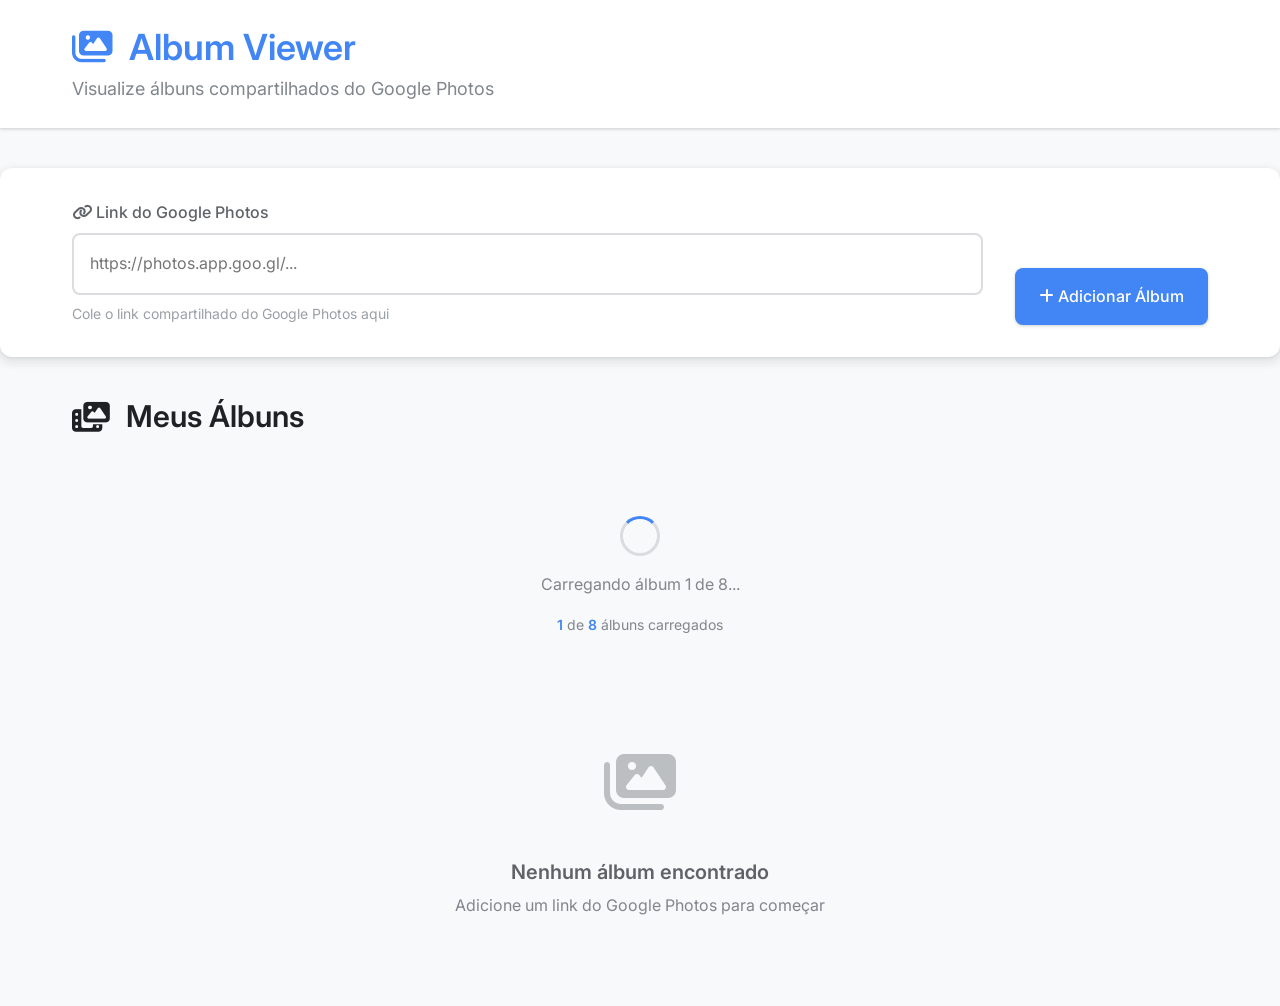
<file: index.html>
<!DOCTYPE html>
<html lang="pt-BR">
<head>
    <meta charset="UTF-8">
    <meta name="viewport" content="width=device-width, initial-scale=1.0">
    <meta name="description" content="Visualizador de álbuns do Google Photos - Organize e visualize suas fotos compartilhadas">
    <meta property="og:title" content="Album Viewer - Google Photos">
    <meta property="og:description" content="Visualize álbuns compartilhados do Google Photos em um carrossel elegante">
    <meta property="og:type" content="website">
    
    <title>Album Viewer - Visualizador de Álbuns</title>
    
    <!-- Preload critical resources -->
    <link rel="preload" href="https://fonts.googleapis.com/css2?family=Inter:wght@300;400;500;600;700&display=swap" as="style">
    <link rel="preload" href="css/style.css" as="style">
    
    <!-- Fonts -->
    <link href="https://fonts.googleapis.com/css2?family=Inter:wght@300;400;500;600;700&display=swap" rel="stylesheet">
    
    <!-- Icons -->
    <link rel="stylesheet" href="https://cdn.jsdelivr.net/npm/@fortawesome/fontawesome-free@6.4.0/css/all.min.css">
    
    <!-- Styles -->
    <link rel="stylesheet" href="css/style.css">
    
    <!-- Schema.org JSON-LD -->
    <script type="application/ld+json">
    {
        "@context": "https://schema.org",
        "@type": "WebApplication",
        "name": "Album Viewer",
        "description": "Visualizador de álbuns do Google Photos",
        "applicationCategory": "PhotoApplication",
        "operatingSystem": "Web"
    }
    </script>
</head>
<body>
    <header class="header" role="banner">
        <div class="container">
            <h1 class="header__title">
                <i class="fas fa-images" aria-hidden="true"></i>
                Album Viewer
            </h1>
            <p class="header__subtitle">Visualize álbuns compartilhados do Google Photos</p>
        </div>
    </header>

    <main class="main" role="main">
        <section class="add-album" aria-labelledby="add-album-title">
            <div class="container">
                <h2 id="add-album-title" class="visually-hidden">Adicionar Novo Álbum</h2>
                <div class="add-album__form">
                    <div class="input-group">
                        <label for="album-url" class="input-group__label">
                            <i class="fas fa-link" aria-hidden="true"></i>
                            Link do Google Photos
                        </label>
                        <input 
                            type="url" 
                            id="album-url" 
                            class="input-group__input" 
                            placeholder="https://photos.app.goo.gl/..."
                            aria-describedby="url-help"
                        >
                        <small id="url-help" class="input-group__help">
                            Cole o link compartilhado do Google Photos aqui
                        </small>
                    </div>
                    <button type="button" class="btn btn--primary" id="add-album-btn">
                        <i class="fas fa-plus" aria-hidden="true"></i>
                        Adicionar Álbum
                    </button>
                </div>
            </div>
        </section>

        <section class="albums" aria-labelledby="albums-title">
            <div class="container">
                <h2 id="albums-title" class="section__title">
                    <i class="fas fa-photo-video" aria-hidden="true"></i>
                    Meus Álbuns
                </h2>
                
                <div class="albums__grid" id="albums-container" role="region" aria-label="Grade de álbuns">
                    <!-- Álbuns serão carregados dinamicamente aqui -->
                </div>

                <div class="loading" id="loading" aria-hidden="true">
                    <div class="loading__spinner"></div>
                    <p class="loading__text">Carregando álbuns compartilhados...</p>
                    <div class="loading__progress" id="loading-progress" style="display: none;">
                        <span id="loaded-count">0</span> de <span id="total-count">8</span> álbuns carregados
                    </div>
                </div>

                <div class="empty-state" id="empty-state" aria-hidden="true">
                    <div class="empty-state__icon">
                        <i class="fas fa-images" aria-hidden="true"></i>
                    </div>
                    <h3 class="empty-state__title">Nenhum álbum encontrado</h3>
                    <p class="empty-state__text">Adicione um link do Google Photos para começar</p>
                </div>
            </div>
        </section>
    </main>

    <!-- Modal do Carrossel -->
    <div class="modal" id="carousel-modal" role="dialog" aria-labelledby="carousel-title" aria-hidden="true">
        <div class="modal__backdrop" data-modal-close></div>
        <div class="modal__content">
            <header class="modal__header">
                <h3 id="carousel-title" class="modal__title">Visualizador de Fotos</h3>
                <button type="button" class="modal__close" data-modal-close aria-label="Fechar">
                    <i class="fas fa-times" aria-hidden="true"></i>
                </button>
            </header>
            
            <div class="carousel" role="region" aria-label="Carrossel de fotos">
                <button type="button" class="carousel__nav carousel__nav--prev" id="carousel-prev" aria-label="Foto anterior">
                    <i class="fas fa-chevron-left" aria-hidden="true"></i>
                </button>
                
                <div class="carousel__container">
                    <div class="carousel__track" id="carousel-track">
                        <!-- Imagens do carrossel serão carregadas aqui -->
                    </div>
                </div>
                
                <button type="button" class="carousel__nav carousel__nav--next" id="carousel-next" aria-label="Próxima foto">
                    <i class="fas fa-chevron-right" aria-hidden="true"></i>
                </button>
                
                <div class="carousel__indicators" id="carousel-indicators" role="tablist" aria-label="Indicadores de fotos">
                    <!-- Indicadores serão gerados dinamicamente -->
                </div>
            </div>
        </div>
    </div>

    <!-- Toast Notifications -->
    <div class="toast-container" id="toast-container" aria-live="polite" aria-atomic="true"></div>

    <!-- Scripts -->
    <script src="js/app.js" defer></script>
</body>
</html>
</file>
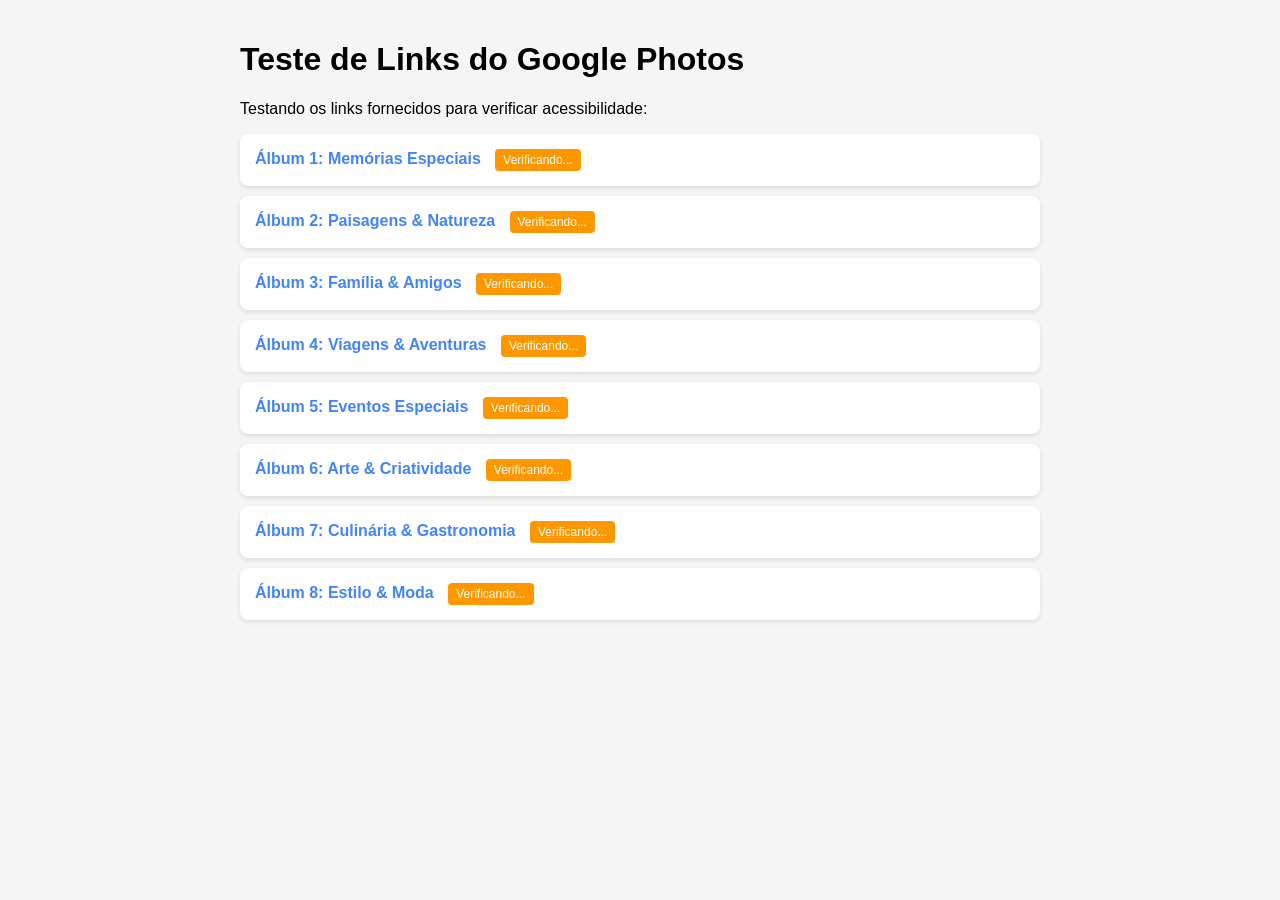
<file: test-links.html>
<!DOCTYPE html>
<html lang="pt-BR">
<head>
    <meta charset="UTF-8">
    <meta name="viewport" content="width=device-width, initial-scale=1.0">
    <title>Teste de Links - Album Viewer</title>
    <style>
        body {
            font-family: Arial, sans-serif;
            max-width: 800px;
            margin: 0 auto;
            padding: 20px;
            background-color: #f5f5f5;
        }
        .link-test {
            background: white;
            margin: 10px 0;
            padding: 15px;
            border-radius: 8px;
            box-shadow: 0 2px 4px rgba(0,0,0,0.1);
        }
        .link-test a {
            color: #4285f4;
            text-decoration: none;
            font-weight: bold;
        }
        .link-test a:hover {
            text-decoration: underline;
        }
        .status {
            display: inline-block;
            padding: 4px 8px;
            border-radius: 4px;
            font-size: 12px;
            margin-left: 10px;
        }
        .status.success {
            background: #4caf50;
            color: white;
        }
        .status.error {
            background: #f44336;
            color: white;
        }
        .status.pending {
            background: #ff9800;
            color: white;
        }
    </style>
</head>
<body>
    <h1>Teste de Links do Google Photos</h1>
    <p>Testando os links fornecidos para verificar acessibilidade:</p>
    
    <div class="link-test">
        <a href="https://photos.app.goo.gl/cJ5F4g1Tou9qG49f9" target="_blank">Álbum 1: Memórias Especiais</a>
        <span class="status pending">Verificando...</span>
    </div>
    
    <div class="link-test">
        <a href="https://photos.app.goo.gl/7Bee33No8qgvmfCdA" target="_blank">Álbum 2: Paisagens & Natureza</a>
        <span class="status pending">Verificando...</span>
    </div>
    
    <div class="link-test">
        <a href="https://photos.app.goo.gl/vcaa1EEHVnbzJQVWA" target="_blank">Álbum 3: Família & Amigos</a>
        <span class="status pending">Verificando...</span>
    </div>
    
    <div class="link-test">
        <a href="https://photos.app.goo.gl/3nUJU3k2H9wkDSXx6" target="_blank">Álbum 4: Viagens & Aventuras</a>
        <span class="status pending">Verificando...</span>
    </div>
    
    <div class="link-test">
        <a href="https://photos.app.goo.gl/87pQ4p6GTpktUK3A6" target="_blank">Álbum 5: Eventos Especiais</a>
        <span class="status pending">Verificando...</span>
    </div>
    
    <div class="link-test">
        <a href="https://photos.app.goo.gl/oCXm1VuaSURH3zV2A" target="_blank">Álbum 6: Arte & Criatividade</a>
        <span class="status pending">Verificando...</span>
    </div>
    
    <div class="link-test">
        <a href="https://photos.app.goo.gl/SuB1VgMZGXNCsunt5" target="_blank">Álbum 7: Culinária & Gastronomia</a>
        <span class="status pending">Verificando...</span>
    </div>
    
    <div class="link-test">
        <a href="https://photos.app.goo.gl/gBXmt8DcNLkrFMCL6" target="_blank">Álbum 8: Estilo & Moda</a>
        <span class="status pending">Verificando...</span>
    </div>

    <script>
        // Função simples para verificar se os links são válidos
        function checkLinks() {
            const links = document.querySelectorAll('.link-test a');
            
            links.forEach((link, index) => {
                const status = link.parentElement.querySelector('.status');
                
                // Testa se o link pode ser acessado
                fetch(link.href, { method: 'HEAD', mode: 'no-cors' })
                    .then(() => {
                        status.textContent = 'Acessível';
                        status.className = 'status success';
                    })
                    .catch(() => {
                        status.textContent = 'Pode requerer login';
                        status.className = 'status error';
                    });
            });
        }
        
        // Verifica após 1 segundo
        setTimeout(checkLinks, 1000);
    </script>
</body>
</html>
</file>
<file: css/style.css>
/* ========================================
   CSS VARIABLES & THEME CONFIGURATION
   ======================================== */

:root {
    /* Cores principais */
    --color-primary: #4285f4;
    --color-primary-dark: #3367d6;
    --color-secondary: #34a853;
    --color-accent: #fbbc04;
    --color-danger: #ea4335;
    
    /* Cores neutras */
    --color-white: #ffffff;
    --color-gray-50: #f8f9fa;
    --color-gray-100: #f1f3f4;
    --color-gray-200: #e8eaed;
    --color-gray-300: #dadce0;
    --color-gray-400: #bdc1c6;
    --color-gray-500: #9aa0a6;
    --color-gray-600: #80868b;
    --color-gray-700: #5f6368;
    --color-gray-800: #3c4043;
    --color-gray-900: #202124;
    
    /* Sombras */
    --shadow-sm: 0 1px 2px 0 rgba(60, 64, 67, 0.1), 0 1px 3px 1px rgba(60, 64, 67, 0.1);
    --shadow-md: 0 1px 3px 0 rgba(60, 64, 67, 0.1), 0 4px 8px 3px rgba(60, 64, 67, 0.1);
    --shadow-lg: 0 1px 3px 0 rgba(60, 64, 67, 0.1), 0 6px 10px 4px rgba(60, 64, 67, 0.15);
    --shadow-xl: 0 2px 6px 2px rgba(60, 64, 67, 0.15), 0 1px 2px 0 rgba(60, 64, 67, 0.3);
    
    /* Tipografia */
    --font-family-primary: 'Inter', -apple-system, BlinkMacSystemFont, 'Segoe UI', Roboto, Arial, sans-serif;
    --font-size-xs: 0.75rem;     /* 12px */
    --font-size-sm: 0.875rem;    /* 14px */
    --font-size-base: 1rem;      /* 16px */
    --font-size-lg: 1.125rem;    /* 18px */
    --font-size-xl: 1.25rem;     /* 20px */
    --font-size-2xl: 1.5rem;     /* 24px */
    --font-size-3xl: 1.875rem; /* 30px */
    --font-size-4xl: 2.25rem;   /* 36px */
    
    /* Espaçamento */
    --spacing-xs: 0.25rem;  /* 4px */
    --spacing-sm: 0.5rem;   /* 8px */
    --spacing-md: 1rem;     /* 16px */
    --spacing-lg: 1.5rem;   /* 24px */
    --spacing-xl: 2rem;     /* 32px */
    --spacing-2xl: 2.5rem;  /* 40px */
    --spacing-3xl: 3rem;    /* 48px */
    
    /* Bordas */
    --border-radius-sm: 0.375rem;
    --border-radius-md: 0.5rem;
    --border-radius-lg: 0.75rem;
    --border-radius-xl: 1rem;
    --border-radius-full: 9999px;
    
    /* Transições */
    --transition-fast: 150ms ease-in-out;
    --transition-normal: 250ms ease-in-out;
    --transition-slow: 350ms ease-in-out;
    
    /* Z-index */
    --z-index-dropdown: 1000;
    --z-index-sticky: 1020;
    --z-index-fixed: 1030;
    --z-index-modal-backdrop: 1040;
    --z-index-modal: 1050;
    --z-index-popover: 1060;
    --z-index-tooltip: 1070;
}

/* Dark mode support */
@media (prefers-color-scheme: dark) {
    :root {
        --color-primary: #8ab4f8;
        --color-primary-dark: #7baaf7;
        --color-gray-50: #202124;
        --color-gray-100: #292a2d;
        --color-gray-200: #3c4043;
        --color-gray-300: #5f6368;
        --color-gray-400: #80868b;
        --color-gray-500: #9aa0a6;
        --color-gray-600: #bdc1c6;
        --color-gray-700: #dadce0;
        --color-gray-800: #e8eaed;
        --color-gray-900: #f8f9fa;
        --color-white: #202124;
        
        --shadow-sm: 0 1px 2px 0 rgba(0, 0, 0, 0.3), 0 1px 3px 1px rgba(0, 0, 0, 0.3);
        --shadow-md: 0 1px 3px 0 rgba(0, 0, 0, 0.3), 0 4px 8px 3px rgba(0, 0, 0, 0.3);
        --shadow-lg: 0 1px 3px 0 rgba(0, 0, 0, 0.3), 0 6px 10px 4px rgba(0, 0, 0, 0.35);
        --shadow-xl: 0 2px 6px 2px rgba(0, 0, 0, 0.35), 0 1px 2px 0 rgba(0, 0, 0, 0.5);
    }
}

/* ========================================
   RESET & BASE STYLES
   ======================================== */

*,
*::before,
*::after {
    box-sizing: border-box;
}

* {
    margin: 0;
    padding: 0;
}

html {
    font-size: 16px;
    scroll-behavior: smooth;
    -webkit-text-size-adjust: 100%;
}

body {
    font-family: var(--font-family-primary);
    font-size: var(--font-size-base);
    line-height: 1.6;
    color: var(--color-gray-900);
    background-color: var(--color-gray-50);
    -webkit-font-smoothing: antialiased;
    -moz-osx-font-smoothing: grayscale;
}

img,
picture,
video,
canvas,
svg {
    display: block;
    max-width: 100%;
    height: auto;
}

input,
button,
textarea,
select {
    font: inherit;
}

button {
    cursor: pointer;
    border: none;
    background: none;
}

ul[role="list"],
ol[role="list"] {
    list-style: none;
}

a {
    color: inherit;
    text-decoration: none;
}

/* ========================================
   UTILITIES
   ======================================== */

.visually-hidden {
    position: absolute !important;
    width: 1px !important;
    height: 1px !important;
    padding: 0 !important;
    margin: -1px !important;
    overflow: hidden !important;
    clip: rect(0, 0, 0, 0) !important;
    white-space: nowrap !important;
    border: 0 !important;
}

.container {
    width: 100%;
    max-width: 1200px;
    margin: 0 auto;
    padding: 0 var(--spacing-md);
}

/* ========================================
   TYPOGRAPHY
   ======================================== */

h1, h2, h3, h4, h5, h6 {
    font-weight: 600;
    line-height: 1.3;
    color: var(--color-gray-900);
}

h1 {
    font-size: var(--font-size-4xl);
}

h2 {
    font-size: var(--font-size-3xl);
}

h3 {
    font-size: var(--font-size-2xl);
}

/* ========================================
   HEADER
   ======================================== */

.header {
    background-color: var(--color-white);
    box-shadow: var(--shadow-sm);
    padding: var(--spacing-lg) 0;
    position: sticky;
    top: 0;
    z-index: var(--z-index-sticky);
}

.header__title {
    display: flex;
    align-items: center;
    gap: var(--spacing-md);
    color: var(--color-primary);
    margin-bottom: var(--spacing-xs);
}

.header__subtitle {
    color: var(--color-gray-600);
    font-size: var(--font-size-lg);
}

/* ========================================
   MAIN CONTENT
   ======================================== */

.main {
    min-height: calc(100vh - 120px);
    padding: var(--spacing-2xl) 0;
}

/* ========================================
   ADD ALBUM SECTION
   ======================================== */

.add-album {
    background-color: var(--color-white);
    border-radius: var(--border-radius-lg);
    box-shadow: var(--shadow-md);
    padding: var(--spacing-xl);
    margin-bottom: var(--spacing-2xl);
}

.add-album__form {
    display: grid;
    grid-template-columns: 1fr auto;
    gap: var(--spacing-lg);
    align-items: end;
}

.input-group {
    display: flex;
    flex-direction: column;
    gap: var(--spacing-sm);
}

.input-group__label {
    font-weight: 500;
    color: var(--color-gray-700);
    display: flex;
    align-items: center;
    gap: var(--spacing-xs);
}

.input-group__input {
    padding: var(--spacing-md);
    border: 2px solid var(--color-gray-300);
    border-radius: var(--border-radius-md);
    font-size: var(--font-size-base);
    transition: border-color var(--transition-fast);
    background-color: var(--color-white);
    color: var(--color-gray-900);
}

.input-group__input:focus {
    outline: none;
    border-color: var(--color-primary);
    box-shadow: 0 0 0 3px rgba(66, 133, 244, 0.1);
}

.input-group__help {
    font-size: var(--font-size-sm);
    color: var(--color-gray-500);
}

/* ========================================
   BUTTONS
   ======================================== */

.btn {
    display: inline-flex;
    align-items: center;
    justify-content: center;
    gap: var(--spacing-xs);
    padding: var(--spacing-md) var(--spacing-lg);
    border-radius: var(--border-radius-md);
    font-weight: 500;
    font-size: var(--font-size-base);
    transition: all var(--transition-fast);
    white-space: nowrap;
}

.btn--primary {
    background-color: var(--color-primary);
    color: var(--color-white);
    box-shadow: var(--shadow-sm);
}

.btn--primary:hover:not(:disabled) {
    background-color: var(--color-primary-dark);
    box-shadow: var(--shadow-md);
    transform: translateY(-1px);
}

.btn--primary:active {
    transform: translateY(0);
}

.btn:disabled {
    opacity: 0.6;
    cursor: not-allowed;
    transform: none !important;
}

/* ========================================
   SECTIONS
   ======================================== */

.section__title {
    display: flex;
    align-items: center;
    gap: var(--spacing-md);
    margin-bottom: var(--spacing-xl);
    color: var(--color-gray-900);
}

/* ========================================
   ALBUMS GRID
   ======================================== */

.albums__grid {
    display: grid;
    grid-template-columns: repeat(auto-fill, minmax(280px, 1fr));
    gap: var(--spacing-xl);
    margin-bottom: var(--spacing-2xl);
}

.album-card {
    background-color: var(--color-white);
    border-radius: var(--border-radius-lg);
    box-shadow: var(--shadow-md);
    overflow: hidden;
    transition: all var(--transition-normal);
    cursor: pointer;
}

.album-card:hover {
    transform: translateY(-4px);
    box-shadow: var(--shadow-lg);
}

.album-card__image {
    width: 100%;
    height: 200px;
    object-fit: cover;
    background-color: var(--color-gray-200);
}

.album-card__content {
    padding: var(--spacing-lg);
}

.album-card__title {
    font-size: var(--font-size-lg);
    font-weight: 600;
    color: var(--color-gray-900);
    margin-bottom: var(--spacing-xs);
    overflow: hidden;
    text-overflow: ellipsis;
    white-space: nowrap;
}

.album-card__count {
    color: var(--color-gray-600);
    font-size: var(--font-size-sm);
    display: flex;
    align-items: center;
    gap: var(--spacing-xs);
}

/* ========================================
   LOADING STATES
   ======================================== */

.loading {
    text-align: center;
    padding: var(--spacing-3xl);
}

.loading__spinner {
    width: 40px;
    height: 40px;
    border: 3px solid var(--color-gray-300);
    border-top-color: var(--color-primary);
    border-radius: 50%;
    animation: spin 1s linear infinite;
    margin: 0 auto var(--spacing-md);
}

@keyframes spin {
    to {
        transform: rotate(360deg);
    }
}

.loading__text {
    color: var(--color-gray-600);
    font-size: var(--font-size-base);
}

.loading__progress {
    margin-top: var(--spacing-md);
    font-size: var(--font-size-sm);
    color: var(--color-gray-600);
    text-align: center;
}

.loading__progress span {
    font-weight: 600;
    color: var(--color-primary);
}

/* ========================================
   EMPTY STATE
   ======================================== */

.empty-state {
    text-align: center;
    padding: var(--spacing-3xl);
    color: var(--color-gray-600);
}

.empty-state__icon {
    font-size: 4rem;
    margin-bottom: var(--spacing-lg);
    opacity: 0.5;
}

.empty-state__title {
    font-size: var(--font-size-xl);
    margin-bottom: var(--spacing-sm);
    color: var(--color-gray-700);
}

.empty-state__text {
    font-size: var(--font-size-base);
}

/* ========================================
   MODAL
   ======================================== */

.modal {
    position: fixed;
    top: 0;
    left: 0;
    width: 100%;
    height: 100%;
    z-index: var(--z-index-modal);
    display: flex;
    align-items: center;
    justify-content: center;
    padding: var(--spacing-md);
    opacity: 0;
    visibility: hidden;
    transition: all var(--transition-normal);
}

.modal--active {
    opacity: 1;
    visibility: visible;
}

.modal__backdrop {
    position: absolute;
    top: 0;
    left: 0;
    width: 100%;
    height: 100%;
    background-color: rgba(0, 0, 0, 0.8);
    backdrop-filter: blur(4px);
}

.modal__content {
    position: relative;
    background-color: var(--color-white);
    border-radius: var(--border-radius-xl);
    box-shadow: var(--shadow-xl);
    max-width: 90vw;
    max-height: 90vh;
    width: 100%;
    overflow: hidden;
    transform: scale(0.9);
    transition: transform var(--transition-normal);
}

.modal--active .modal__content {
    transform: scale(1);
}

.modal__header {
    display: flex;
    align-items: center;
    justify-content: space-between;
    padding: var(--spacing-lg);
    border-bottom: 1px solid var(--color-gray-200);
    background-color: var(--color-gray-50);
}

.modal__title {
    font-size: var(--font-size-xl);
    color: var(--color-gray-900);
}

.modal__close {
    width: 40px;
    height: 40px;
    border-radius: var(--border-radius-full);
    background-color: var(--color-white);
    color: var(--color-gray-600);
    display: flex;
    align-items: center;
    justify-content: center;
    transition: all var(--transition-fast);
}

.modal__close:hover {
    background-color: var(--color-gray-100);
    color: var(--color-gray-900);
}

/* ========================================
   CAROUSEL
   ======================================== */

.carousel {
    position: relative;
    width: 100%;
    height: 70vh;
    background-color: var(--color-gray-900);
}

.carousel__container {
    width: 100%;
    height: 100%;
    overflow: hidden;
    position: relative;
}

.carousel__track {
    display: flex;
    height: 100%;
    transition: transform var(--transition-normal);
}

.carousel__slide {
    min-width: 100%;
    height: 100%;
    display: flex;
    align-items: center;
    justify-content: center;
    position: relative;
}

.carousel__image {
    max-width: 100%;
    max-height: 100%;
    object-fit: contain;
    border-radius: var(--border-radius-sm);
}

.carousel__nav {
    position: absolute;
    top: 50%;
    transform: translateY(-50%);
    background-color: rgba(255, 255, 255, 0.9);
    color: var(--color-gray-900);
    width: 50px;
    height: 50px;
    border-radius: var(--border-radius-full);
    display: flex;
    align-items: center;
    justify-content: center;
    font-size: var(--font-size-lg);
    transition: all var(--transition-fast);
    z-index: 10;
    backdrop-filter: blur(10px);
}

.carousel__nav:hover {
    background-color: var(--color-white);
    transform: translateY(-50%) scale(1.1);
}

.carousel__nav--prev {
    left: var(--spacing-lg);
}

.carousel__nav--next {
    right: var(--spacing-lg);
}

.carousel__indicators {
    position: absolute;
    bottom: var(--spacing-lg);
    left: 50%;
    transform: translateX(-50%);
    display: flex;
    gap: var(--spacing-xs);
    z-index: 10;
}

.carousel__indicator {
    width: 12px;
    height: 12px;
    border-radius: var(--border-radius-full);
    background-color: rgba(255, 255, 255, 0.5);
    cursor: pointer;
    transition: all var(--transition-fast);
}

.carousel__indicator--active {
    background-color: var(--color-white);
    transform: scale(1.2);
}

/* ========================================
   TOAST NOTIFICATIONS
   ======================================== */

.toast-container {
    position: fixed;
    top: 20px;
    right: 20px;
    z-index: var(--z-index-tooltip);
    display: flex;
    flex-direction: column;
    gap: var(--spacing-sm);
}

.toast {
    background-color: var(--color-white);
    color: var(--color-gray-900);
    padding: var(--spacing-md) var(--spacing-lg);
    border-radius: var(--border-radius-md);
    box-shadow: var(--shadow-lg);
    display: flex;
    align-items: center;
    gap: var(--spacing-md);
    min-width: 300px;
    animation: slideIn var(--transition-normal);
    border-left: 4px solid var(--color-primary);
}

.toast--success {
    border-left-color: var(--color-secondary);
}

.toast--error {
    border-left-color: var(--color-danger);
}

.toast--warning {
    border-left-color: var(--color-accent);
}

@keyframes slideIn {
    from {
        transform: translateX(100%);
        opacity: 0;
    }
    to {
        transform: translateX(0);
        opacity: 1;
    }
}

.toast__icon {
    font-size: var(--font-size-lg);
}

.toast__content {
    flex: 1;
}

.toast__title {
    font-weight: 600;
    margin-bottom: var(--spacing-xs);
}

.toast__message {
    font-size: var(--font-size-sm);
    color: var(--color-gray-600);
}

.toast__close {
    color: var(--color-gray-500);
    transition: color var(--transition-fast);
}

.toast__close:hover {
    color: var(--color-gray-900);
}

/* ========================================
   RESPONSIVE DESIGN
   ======================================== */

/* Mobile first approach - default styles are for mobile */

/* Tablets (768px and up) */
@media (min-width: 768px) {
    .container {
        padding: 0 var(--spacing-lg);
    }
    
    .add-album__form {
        grid-template-columns: 1fr auto;
        gap: var(--spacing-xl);
    }
    
    .albums__grid {
        grid-template-columns: repeat(auto-fill, minmax(300px, 1fr));
        gap: var(--spacing-xl);
    }
    
    .carousel {
        height: 80vh;
    }
    
    .carousel__nav {
        width: 60px;
        height: 60px;
        font-size: var(--font-size-xl);
    }
}

/* Desktop (1024px and up) */
@media (min-width: 1024px) {
    .container {
        max-width: 1200px;
        padding: 0 var(--spacing-xl);
    }
    
    .albums__grid {
        grid-template-columns: repeat(auto-fill, minmax(320px, 1fr));
    }
    
    .carousel {
        height: 85vh;
    }
    
    .modal__content {
        max-width: 80vw;
        max-height: 85vh;
    }
}

/* Large screens (1440px and up) */
@media (min-width: 1440px) {
    .albums__grid {
        grid-template-columns: repeat(auto-fill, minmax(350px, 1fr));
    }
    
    .carousel {
        height: 90vh;
    }
}

/* ========================================
   ACCESSIBILITY IMPROVEMENTS
   ======================================== */

@media (prefers-reduced-motion: reduce) {
    *,
    *::before,
    *::after {
        animation-duration: 0.01ms !important;
        animation-iteration-count: 1 !important;
        transition-duration: 0.01ms !important;
    }
    
    html {
        scroll-behavior: auto;
    }
}

/* Focus visible for keyboard navigation */
:focus-visible {
    outline: 2px solid var(--color-primary);
    outline-offset: 2px;
}

/* High contrast mode support */
@media (prefers-contrast: high) {
    :root {
        --color-gray-300: #000;
        --color-gray-600: #000;
        --shadow-sm: 0 1px 2px 0 rgba(0, 0, 0, 0.8);
        --shadow-md: 0 1px 3px 0 rgba(0, 0, 0, 0.8), 0 4px 8px 3px rgba(0, 0, 0, 0.8);
    }
}
</file>
